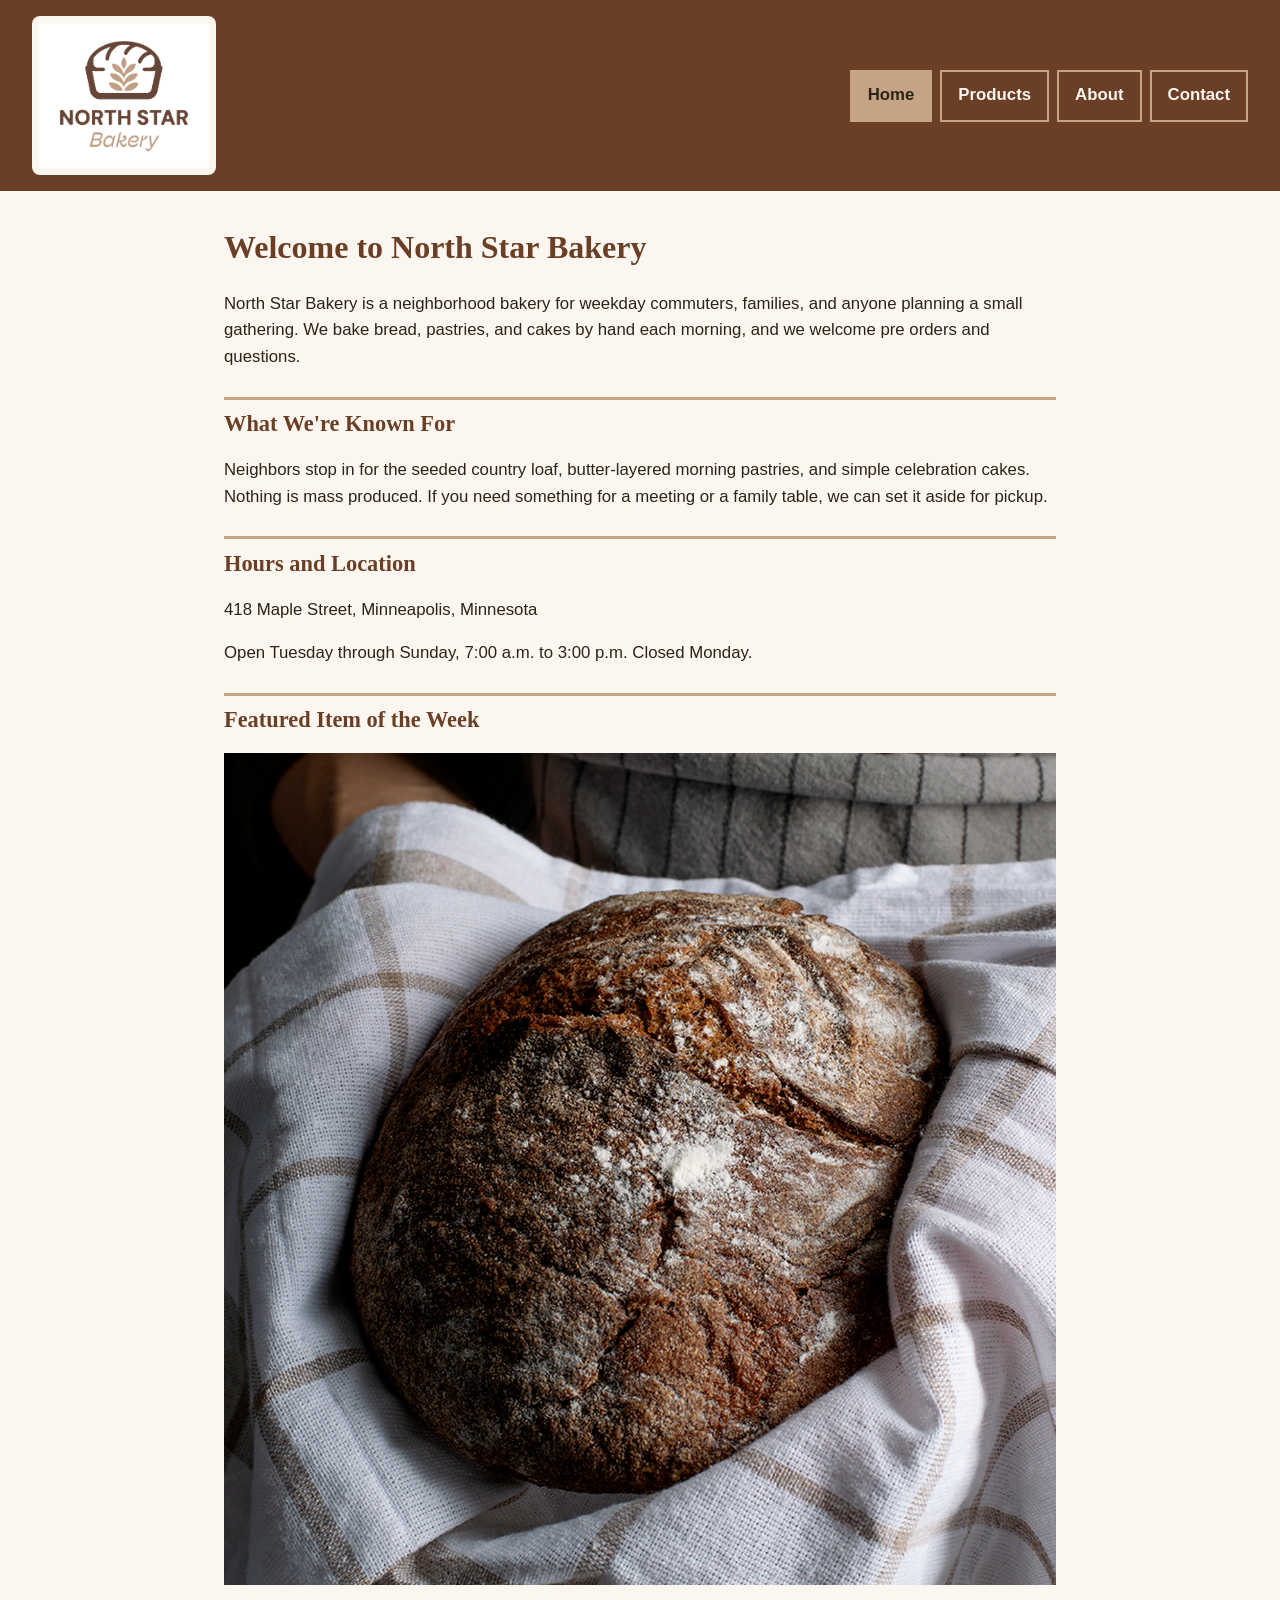
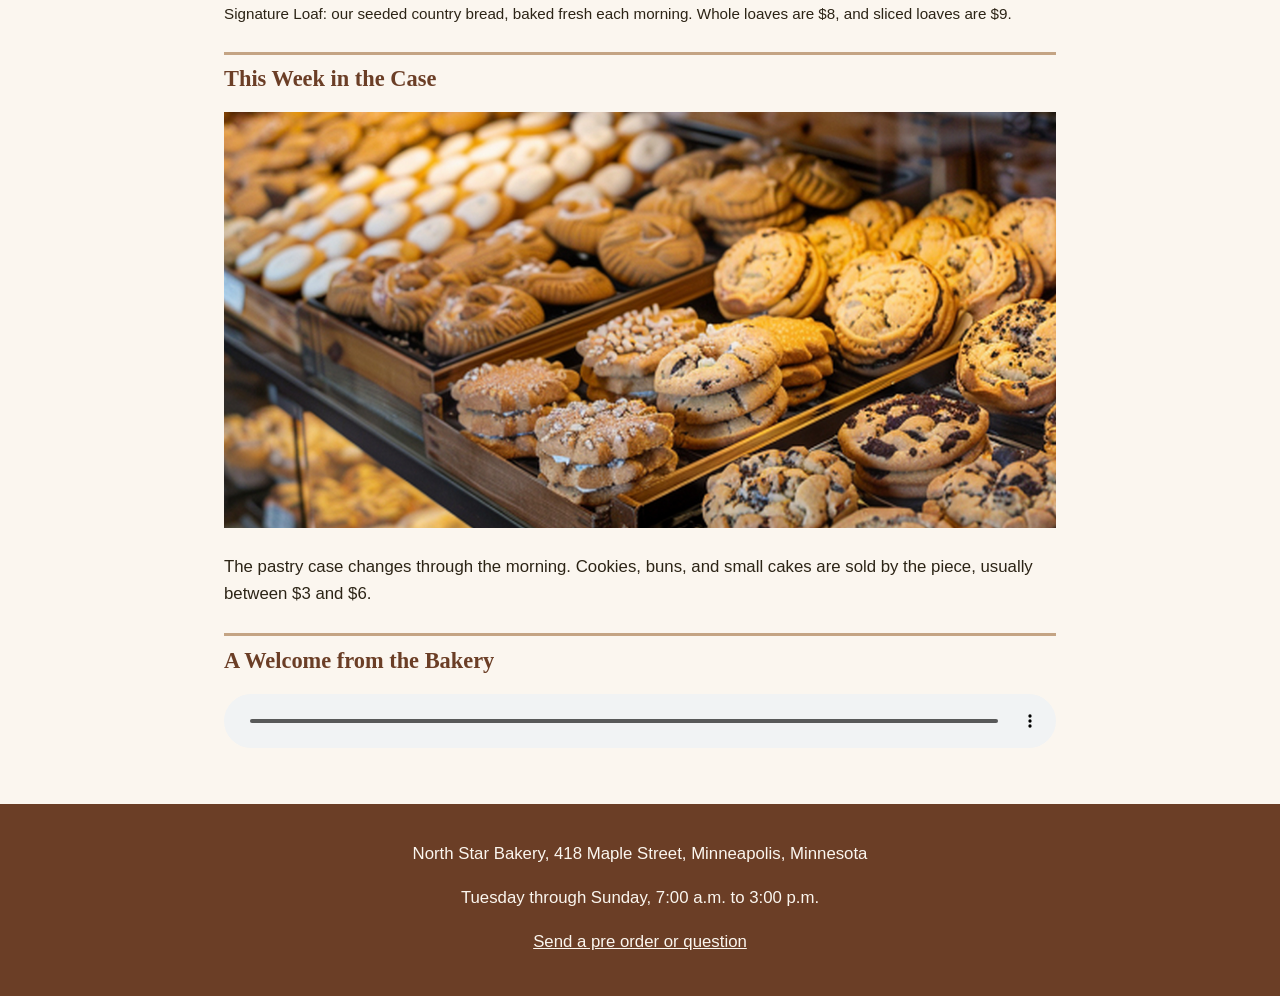
<file: index.html>
<!DOCTYPE html>
<html lang="en">
<head>
  <meta charset="UTF-8">
  <meta name="viewport" content="width=device-width, initial-scale=1.0">
  <title>Home | North Star Bakery</title>
  <link rel="stylesheet" href="styles.css">
</head>
<body>
  <header>
    <img src="media/bakery-logo_c.png" alt="North Star Bakery logo showing a brown loaf and a wheat sprig">
    <nav>
      <ul>
        <li><a href="index.html" aria-current="page">Home</a></li>
        <li><a href="products.html">Products</a></li>
        <li><a href="about.html">About</a></li>
        <li><a href="contact.html">Contact</a></li>
      </ul>
    </nav>
  </header>
  <p id="saved-banner" class="saved-banner" hidden></p>

  <main>
    <h1>Welcome to North Star Bakery</h1>
    <p>North Star Bakery is a neighborhood bakery for weekday commuters, families, and anyone planning a small gathering. We bake bread, pastries, and cakes by hand each morning, and we welcome pre orders and questions.</p>

    <h2>What We're Known For</h2>
    <p>Neighbors stop in for the seeded country loaf, butter-layered morning pastries, and simple celebration cakes. Nothing is mass produced. If you need something for a meeting or a family table, we can set it aside for pickup.</p>

    <h2>Hours and Location</h2>
    <p>418 Maple Street, Minneapolis, Minnesota</p>
    <p>Open Tuesday through Sunday, 7:00 a.m. to 3:00 p.m. Closed Monday.</p>

    <h2>Featured Item of the Week</h2>
    <figure>
      <img src="media/bakery-signature-loaf_c.png" alt="A round flour-dusted country loaf held in a linen cloth">
      <figcaption>Signature Loaf: our seeded country bread, baked fresh each morning. Whole loaves are $8, and sliced loaves are $9.</figcaption>
    </figure>

    <h2>This Week in the Case</h2>
    <picture>
      <source media="(max-width: 700px)" srcset="media/bakery-feature-small_c.png">
      <img src="media/bakery-feature-large_c.png" alt="Wooden trays of cookies and pastries in the North Star Bakery case">
    </picture>
    <p>The pastry case changes through the morning. Cookies, buns, and small cakes are sold by the piece, usually between $3 and $6.</p>

    <h2>A Welcome from the Bakery</h2>
    <audio controls>
      <source src="media/bakery-welcome_c.mp3" type="audio/mpeg">
      Welcome to North Star Bakery. We bake bread, pastries, and cakes by hand for our neighborhood. Visit us on Maple Street, or use the contact page to send a pre order or a question.
    </audio>
  </main>

  <footer>
    <p>North Star Bakery, 418 Maple Street, Minneapolis, Minnesota</p>
    <p>Tuesday through Sunday, 7:00 a.m. to 3:00 p.m.</p>
    <p><a href="contact.html">Send a pre order or question</a></p>
  </footer>
  <script src="script.js"></script>
</body>
</html>
</file>
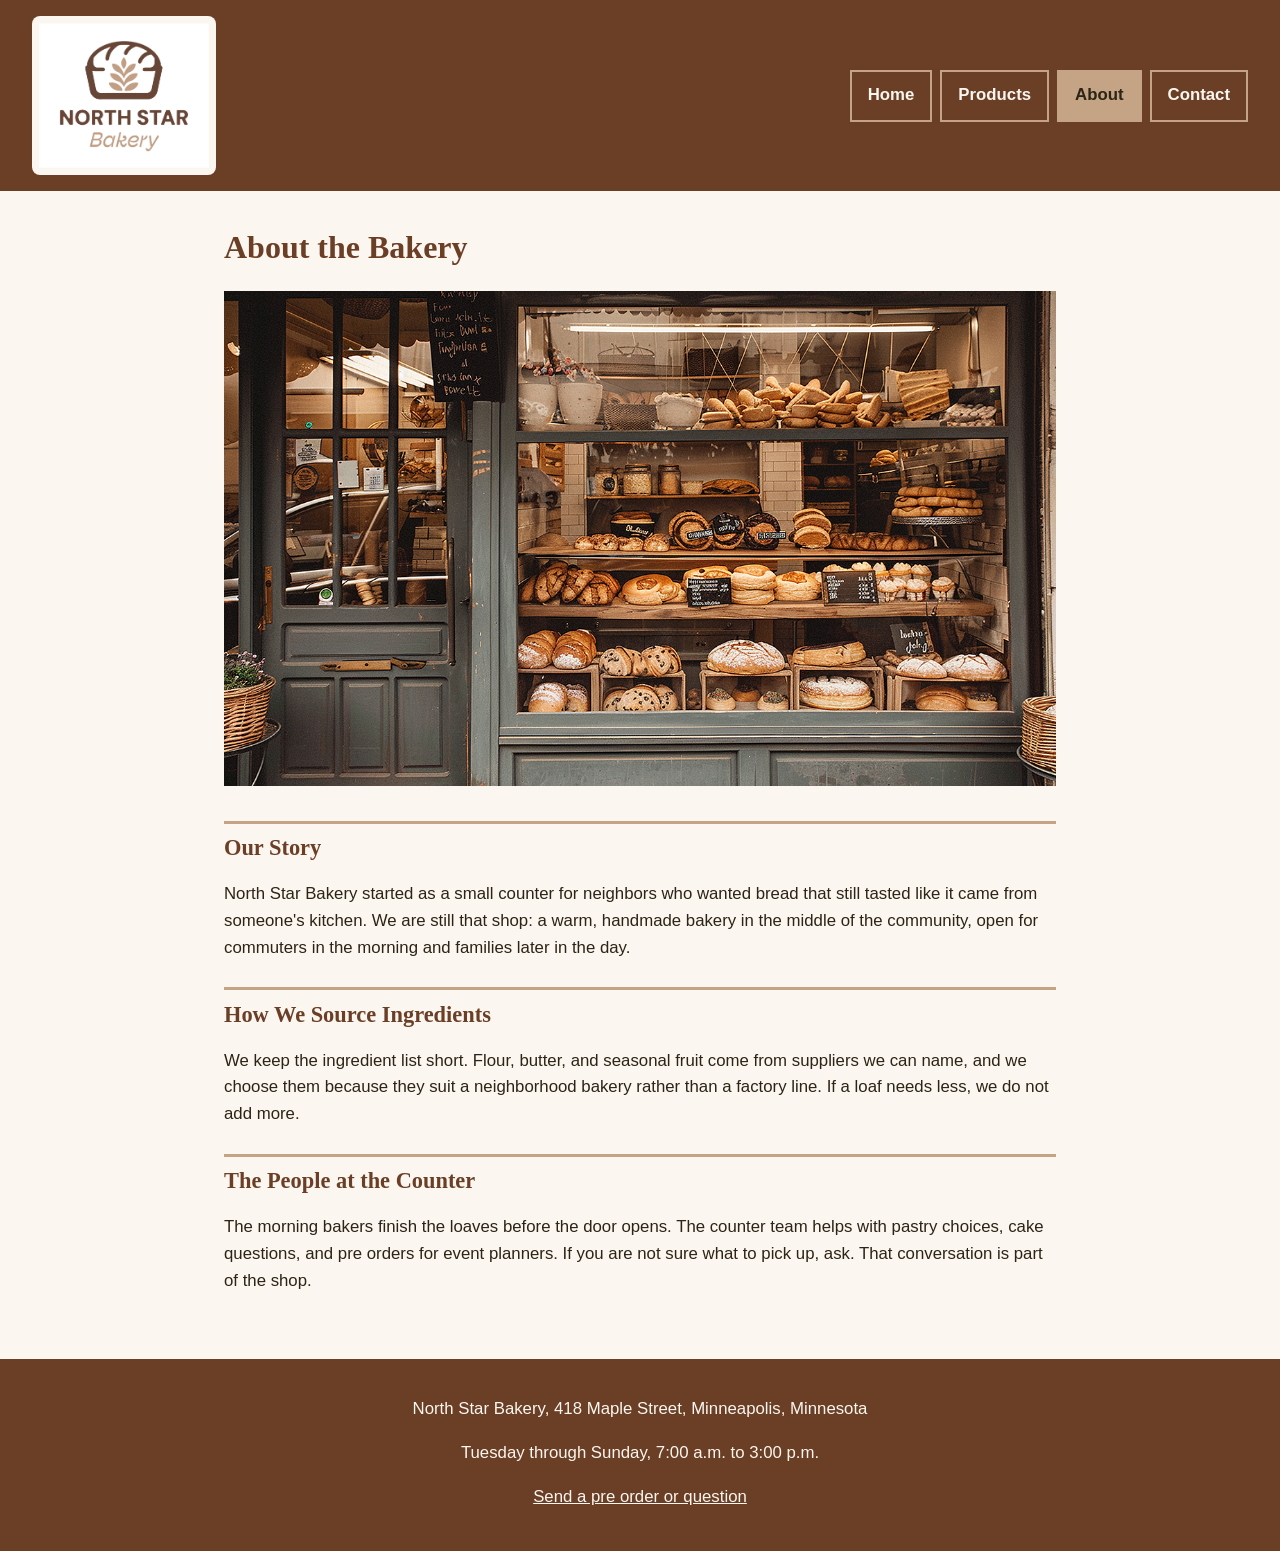
<file: about.html>
<!DOCTYPE html>
<html lang="en">
<head>
  <meta charset="UTF-8">
  <meta name="viewport" content="width=device-width, initial-scale=1.0">
  <title>About | North Star Bakery</title>
  <link rel="stylesheet" href="styles.css">
</head>
<body>
  <header>
    <img src="media/bakery-logo_c.png" alt="North Star Bakery logo showing a brown loaf and a wheat sprig">
    <nav>
      <ul>
        <li><a href="index.html">Home</a></li>
        <li><a href="products.html">Products</a></li>
        <li><a href="about.html" aria-current="page">About</a></li>
        <li><a href="contact.html">Contact</a></li>
      </ul>
    </nav>
  </header>
  <p id="saved-banner" class="saved-banner" hidden></p>

  <main>
    <h1>About the Bakery</h1>

    <img src="media/bakery-storefront_c.png" alt="The North Star Bakery storefront, with bread and pastries filling the window">

    <h2>Our Story</h2>
    <p>North Star Bakery started as a small counter for neighbors who wanted bread that still tasted like it came from someone's kitchen. We are still that shop: a warm, handmade bakery in the middle of the community, open for commuters in the morning and families later in the day.</p>

    <h2>How We Source Ingredients</h2>
    <p>We keep the ingredient list short. Flour, butter, and seasonal fruit come from suppliers we can name, and we choose them because they suit a neighborhood bakery rather than a factory line. If a loaf needs less, we do not add more.</p>

    <h2>The People at the Counter</h2>
    <p>The morning bakers finish the loaves before the door opens. The counter team helps with pastry choices, cake questions, and pre orders for event planners. If you are not sure what to pick up, ask. That conversation is part of the shop.</p>
  </main>

  <footer>
    <p>North Star Bakery, 418 Maple Street, Minneapolis, Minnesota</p>
    <p>Tuesday through Sunday, 7:00 a.m. to 3:00 p.m.</p>
    <p><a href="contact.html">Send a pre order or question</a></p>
  </footer>
  <script src="script.js"></script>
</body>
</html>
</file>
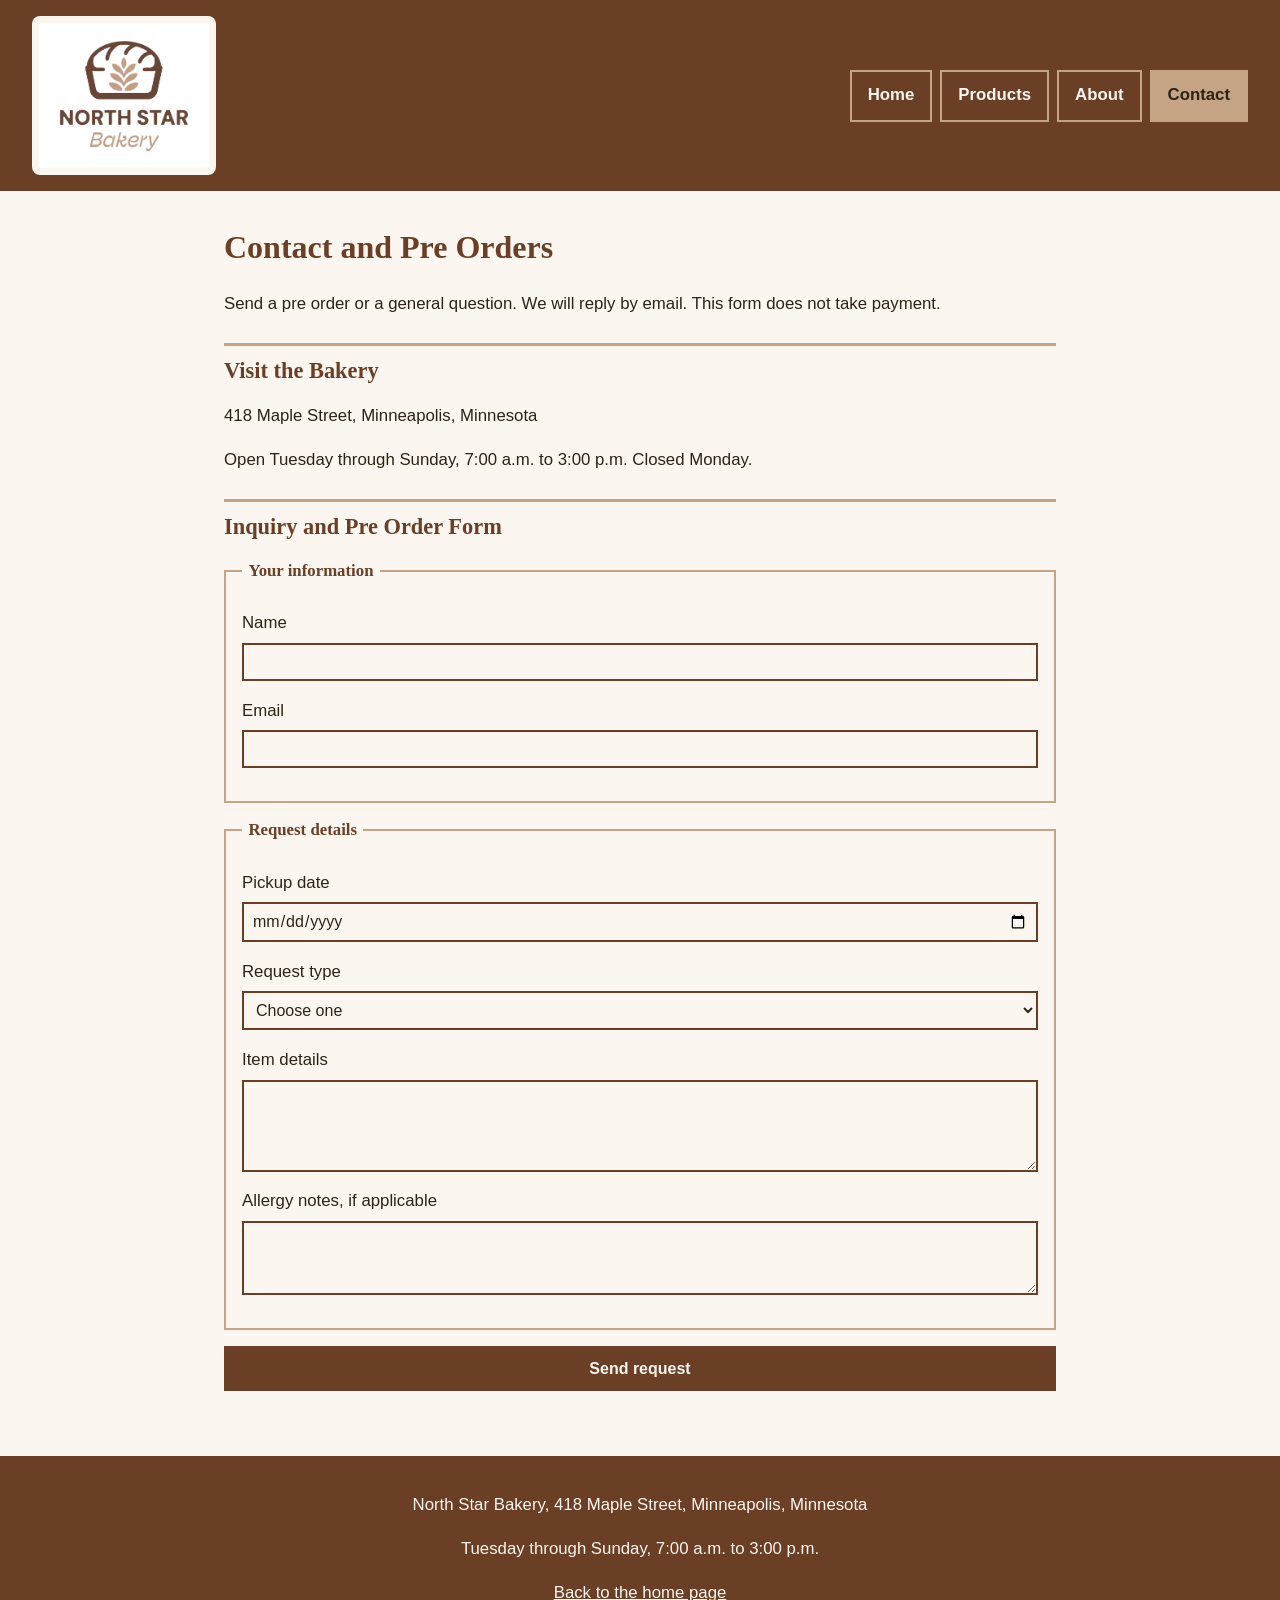
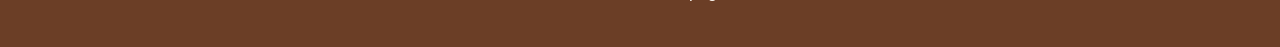
<file: contact.html>
<!DOCTYPE html>
<html lang="en">
<head>
  <meta charset="UTF-8">
  <meta name="viewport" content="width=device-width, initial-scale=1.0">
  <title>Contact | North Star Bakery</title>
  <link rel="stylesheet" href="styles.css">
</head>
<body>
  <header>
    <img src="media/bakery-logo_c.png" alt="North Star Bakery logo showing a brown loaf and a wheat sprig">
    <nav>
      <ul>
        <li><a href="index.html">Home</a></li>
        <li><a href="products.html">Products</a></li>
        <li><a href="about.html">About</a></li>
        <li><a href="contact.html" aria-current="page">Contact</a></li>
      </ul>
    </nav>
  </header>
  <p id="saved-banner" class="saved-banner" hidden></p>

  <main>
    <h1>Contact and Pre Orders</h1>
    <p>Send a pre order or a general question. We will reply by email. This form does not take payment.</p>

    <h2>Visit the Bakery</h2>
    <p>418 Maple Street, Minneapolis, Minnesota</p>
    <p>Open Tuesday through Sunday, 7:00 a.m. to 3:00 p.m. Closed Monday.</p>

    <h2>Inquiry and Pre Order Form</h2>
    <form id="request-form" action="contact.html" method="post" novalidate>
      <fieldset>
        <legend>Your information</legend>
        <p>
          <label for="customer-name">Name</label>
          <input type="text" id="customer-name" name="customer-name" required pattern="[A-Za-z][A-Za-z '\-]{1,}" title="Enter your name using letters.">
          <span class="field-error" id="name-error" role="alert"></span>
        </p>
        <p>
          <label for="customer-email">Email</label>
          <input type="email" id="customer-email" name="customer-email" required>
          <span class="field-error" id="email-error" role="alert"></span>
        </p>
      </fieldset>

      <fieldset>
        <legend>Request details</legend>
        <p>
          <label for="pickup-date">Pickup date</label>
          <input type="date" id="pickup-date" name="pickup-date" required>
          <span class="field-error" id="date-error" role="alert"></span>
        </p>
        <p>
          <label for="request-type">Request type</label>
          <select id="request-type" name="request-type" required>
            <option value="">Choose one</option>
            <option value="pre-order">Pre order</option>
            <option value="general-question">General question</option>
          </select>
          <span class="field-error" id="type-error" role="alert"></span>
        </p>
        <p>
          <label for="item-details">Item details</label>
          <textarea id="item-details" name="item-details" required rows="4" cols="40"></textarea>
          <span class="field-error" id="details-error" role="alert"></span>
        </p>
        <p>
          <label for="allergy-notes">Allergy notes, if applicable</label>
          <textarea id="allergy-notes" name="allergy-notes" rows="3" cols="40"></textarea>
        </p>
      </fieldset>

      <p id="form-success" class="form-success" hidden>Your request is ready. The bakery will reply by email. This page does not take payment.</p>
      <p>
        <button type="submit">Send request</button>
      </p>
    </form>
  </main>

  <footer>
    <p>North Star Bakery, 418 Maple Street, Minneapolis, Minnesota</p>
    <p>Tuesday through Sunday, 7:00 a.m. to 3:00 p.m.</p>
    <p><a href="index.html">Back to the home page</a></p>
  </footer>
  <script src="script.js"></script>
</body>
</html>
</file>
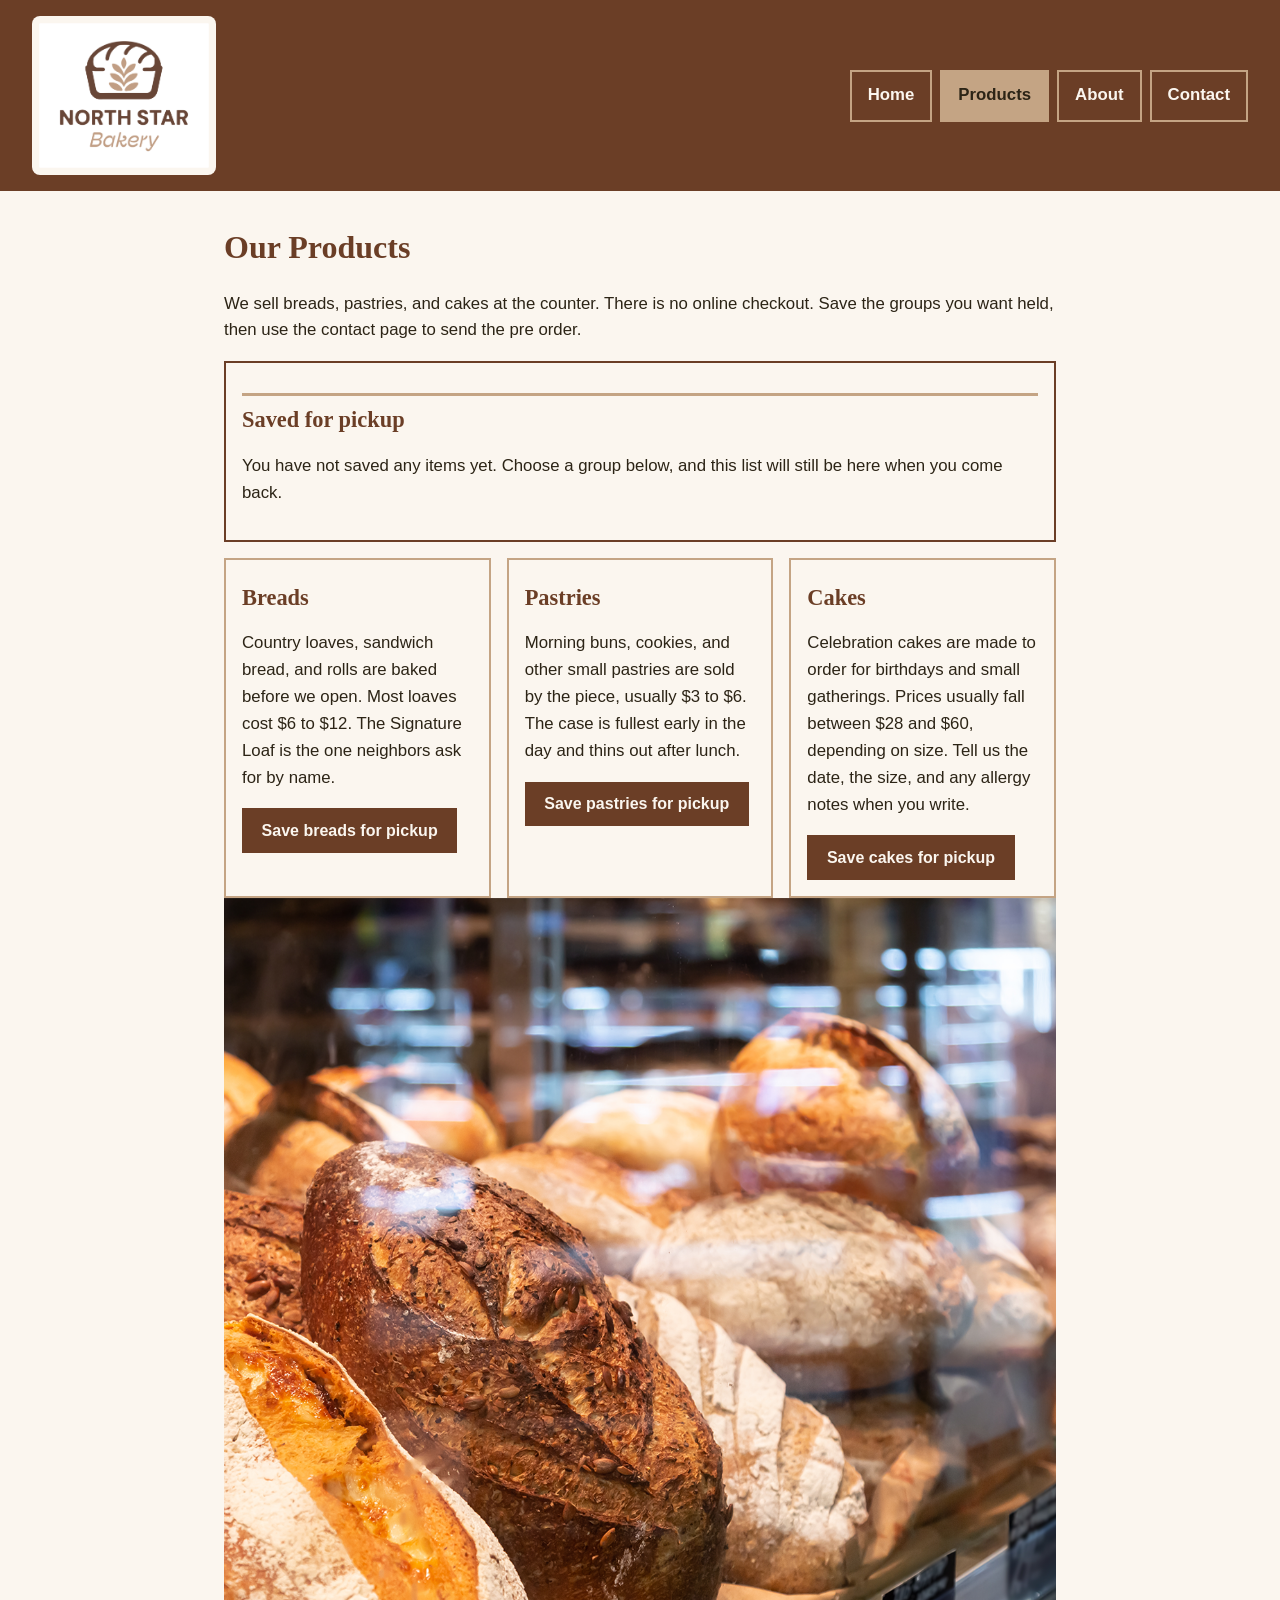
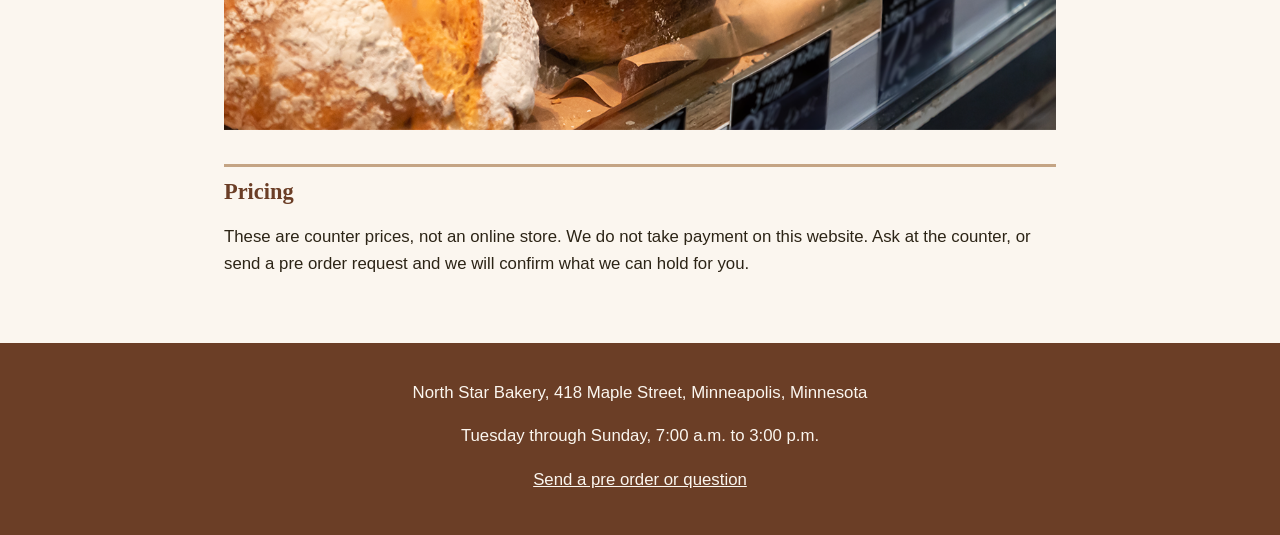
<file: products.html>
<!DOCTYPE html>
<html lang="en">
<head>
  <meta charset="UTF-8">
  <meta name="viewport" content="width=device-width, initial-scale=1.0">
  <title>Products | North Star Bakery</title>
  <link rel="stylesheet" href="styles.css">
</head>
<body>
  <header>
    <img src="media/bakery-logo_c.png" alt="North Star Bakery logo showing a brown loaf and a wheat sprig">
    <nav>
      <ul>
        <li><a href="index.html">Home</a></li>
        <li><a href="products.html" aria-current="page">Products</a></li>
        <li><a href="about.html">About</a></li>
        <li><a href="contact.html">Contact</a></li>
      </ul>
    </nav>
  </header>
  <p id="saved-banner" class="saved-banner" hidden></p>

  <main>
    <h1>Our Products</h1>
    <p>We sell breads, pastries, and cakes at the counter. There is no online checkout. Save the groups you want held, then use the contact page to send the pre order.</p>

    <section id="pickup-list" aria-live="polite">
      <h2>Saved for pickup</h2>
      <p id="pickup-empty">You have not saved any items yet. Choose a group below, and this list will still be here when you come back.</p>
      <ul id="pickup-items"></ul>
      <button type="button" id="clear-saved" hidden>Clear saved items</button>
    </section>

    <div class="product-groups">
      <section class="product-group">
        <h2>Breads</h2>
        <p>Country loaves, sandwich bread, and rolls are baked before we open. Most loaves cost $6 to $12. The Signature Loaf is the one neighbors ask for by name.</p>
        <button type="button" class="save-button" data-product-id="breads">Save breads for pickup</button>
      </section>

      <section class="product-group">
        <h2>Pastries</h2>
        <p>Morning buns, cookies, and other small pastries are sold by the piece, usually $3 to $6. The case is fullest early in the day and thins out after lunch.</p>
        <button type="button" class="save-button" data-product-id="pastries">Save pastries for pickup</button>
      </section>

      <section class="product-group">
        <h2>Cakes</h2>
        <p>Celebration cakes are made to order for birthdays and small gatherings. Prices usually fall between $28 and $60, depending on size. Tell us the date, the size, and any allergy notes when you write.</p>
        <button type="button" class="save-button" data-product-id="cakes">Save cakes for pickup</button>
      </section>
    </div>

    <img src="media/bakery-bread_c.png" alt="Assorted crusty loaves and sliced bread arranged in the bakery display case">

    <h2>Pricing</h2>
    <p>These are counter prices, not an online store. We do not take payment on this website. Ask at the counter, or send a pre order request and we will confirm what we can hold for you.</p>
  </main>

  <footer>
    <p>North Star Bakery, 418 Maple Street, Minneapolis, Minnesota</p>
    <p>Tuesday through Sunday, 7:00 a.m. to 3:00 p.m.</p>
    <p><a href="contact.html">Send a pre order or question</a></p>
  </footer>
  <script src="script.js"></script>
</body>
</html>
</file>
<file: styles.css>
/* North Star Bakery
   Colors: cream #FBF6EF, brown #6B3E26, wheat #C4A484, charcoal #2C2416
   Fonts: Georgia for headings, Verdana for body text
*/

[hidden] {
  display: none !important;
}

body {
  margin: 0;
  background-color: #FBF6EF;
  color: #2C2416;
  font-family: Verdana, sans-serif;
  font-size: 1.05rem;
  line-height: 1.6;
}

header {
  display: flex;
  flex-direction: column;
  align-items: center;
  gap: 0.75rem;
  background-color: #6B3E26;
  padding: 1rem;
}

header img {
  width: 140px;
  height: auto;
  background-color: #FBF6EF;
  padding: 0.45rem;
  border-radius: 8px;
}

nav ul {
  display: flex;
  flex-direction: column;
  gap: 0.5rem;
  list-style: none;
  margin: 0;
  padding: 0;
  width: 100%;
}

nav a {
  display: block;
  text-align: center;
  color: #FBF6EF;
  background-color: #6B3E26;
  border: 2px solid #C4A484;
  text-decoration: none;
  font-weight: bold;
  padding: 0.65rem 1rem;
}

nav a:hover,
nav a:focus,
nav a[aria-current="page"] {
  background-color: #C4A484;
  color: #2C2416;
}

main {
  max-width: 52rem;
  margin: 0 auto;
  padding: 1.25rem 1rem 2.5rem;
}

h1,
h2,
legend {
  font-family: Georgia, serif;
  color: #6B3E26;
  line-height: 1.3;
}

h1 {
  font-size: 2rem;
  margin-top: 0.25rem;
}

h2 {
  font-size: 1.4rem;
  margin-top: 1.6rem;
  border-top: 3px solid #C4A484;
  padding-top: 0.6rem;
}

img,
picture img {
  max-width: 100%;
  height: auto;
}

figure {
  margin: 1rem 0;
}

figcaption {
  margin-top: 0.5rem;
  font-size: 0.95rem;
}

.product-groups {
  display: flex;
  flex-direction: column;
  gap: 1rem;
  margin-top: 1rem;
}

.product-group {
  border: 2px solid #C4A484;
  padding: 0.25rem 1rem 1rem;
}

.product-group h2 {
  border-top: none;
  margin-top: 0.6rem;
}

audio {
  width: 100%;
}

form p,
.product-group p {
  display: flex;
  flex-direction: column;
  gap: 0.35rem;
}

input,
select,
textarea {
  font-family: Verdana, sans-serif;
  font-size: 1rem;
  color: #2C2416;
  background-color: #FBF6EF;
  border: 2px solid #6B3E26;
  padding: 0.5rem;
}

button {
  font-family: Verdana, sans-serif;
  font-size: 1rem;
  font-weight: bold;
  color: #FBF6EF;
  background-color: #6B3E26;
  border: 2px solid #6B3E26;
  padding: 0.7rem 1.1rem;
  cursor: pointer;
}

button:hover,
button:focus {
  background-color: #C4A484;
  color: #2C2416;
  border-color: #6B3E26;
}

fieldset {
  border: 2px solid #C4A484;
  margin: 0 0 1rem;
  padding: 0.75rem 1rem 1rem;
}

legend {
  padding: 0 0.4rem;
  font-weight: bold;
}

a:focus,
button:focus,
input:focus,
select:focus,
textarea:focus {
  outline: 3px solid #6B3E26;
  outline-offset: 2px;
}

footer {
  background-color: #6B3E26;
  color: #FBF6EF;
  text-align: center;
  padding: 1.25rem 1rem 1.5rem;
}

footer a {
  color: #FBF6EF;
}

@media (min-width: 800px) {
  header {
    flex-direction: row;
    justify-content: space-between;
    align-items: center;
    padding: 1rem 2rem;
  }

  header img {
    width: 170px;
  }

  nav ul {
    flex-direction: row;
    width: auto;
  }

  main {
    padding: 2rem 1.5rem 3rem;
  }

  .product-groups {
    flex-direction: row;
    align-items: stretch;
  }

  .product-group {
    flex: 1;
  }
}

.saved-banner {
  margin: 0;
  background-color: #C4A484;
  color: #2C2416;
  text-align: center;
  font-weight: bold;
  padding: 0.55rem 1rem;
}

#pickup-list {
  border: 2px solid #6B3E26;
  padding: 0.25rem 1rem 1rem;
  margin-top: 1rem;
}

.save-button.is-saved {
  background-color: #C4A484;
  color: #2C2416;
}

.field-error:empty {
  display: none;
}

.field-error {
  color: #2C2416;
  background-color: #C4A484;
  font-weight: bold;
  padding: 0.35rem 0.5rem;
}

.form-success {
  background-color: #C4A484;
  color: #2C2416;
  font-weight: bold;
  padding: 0.75rem 1rem;
}
</file>
